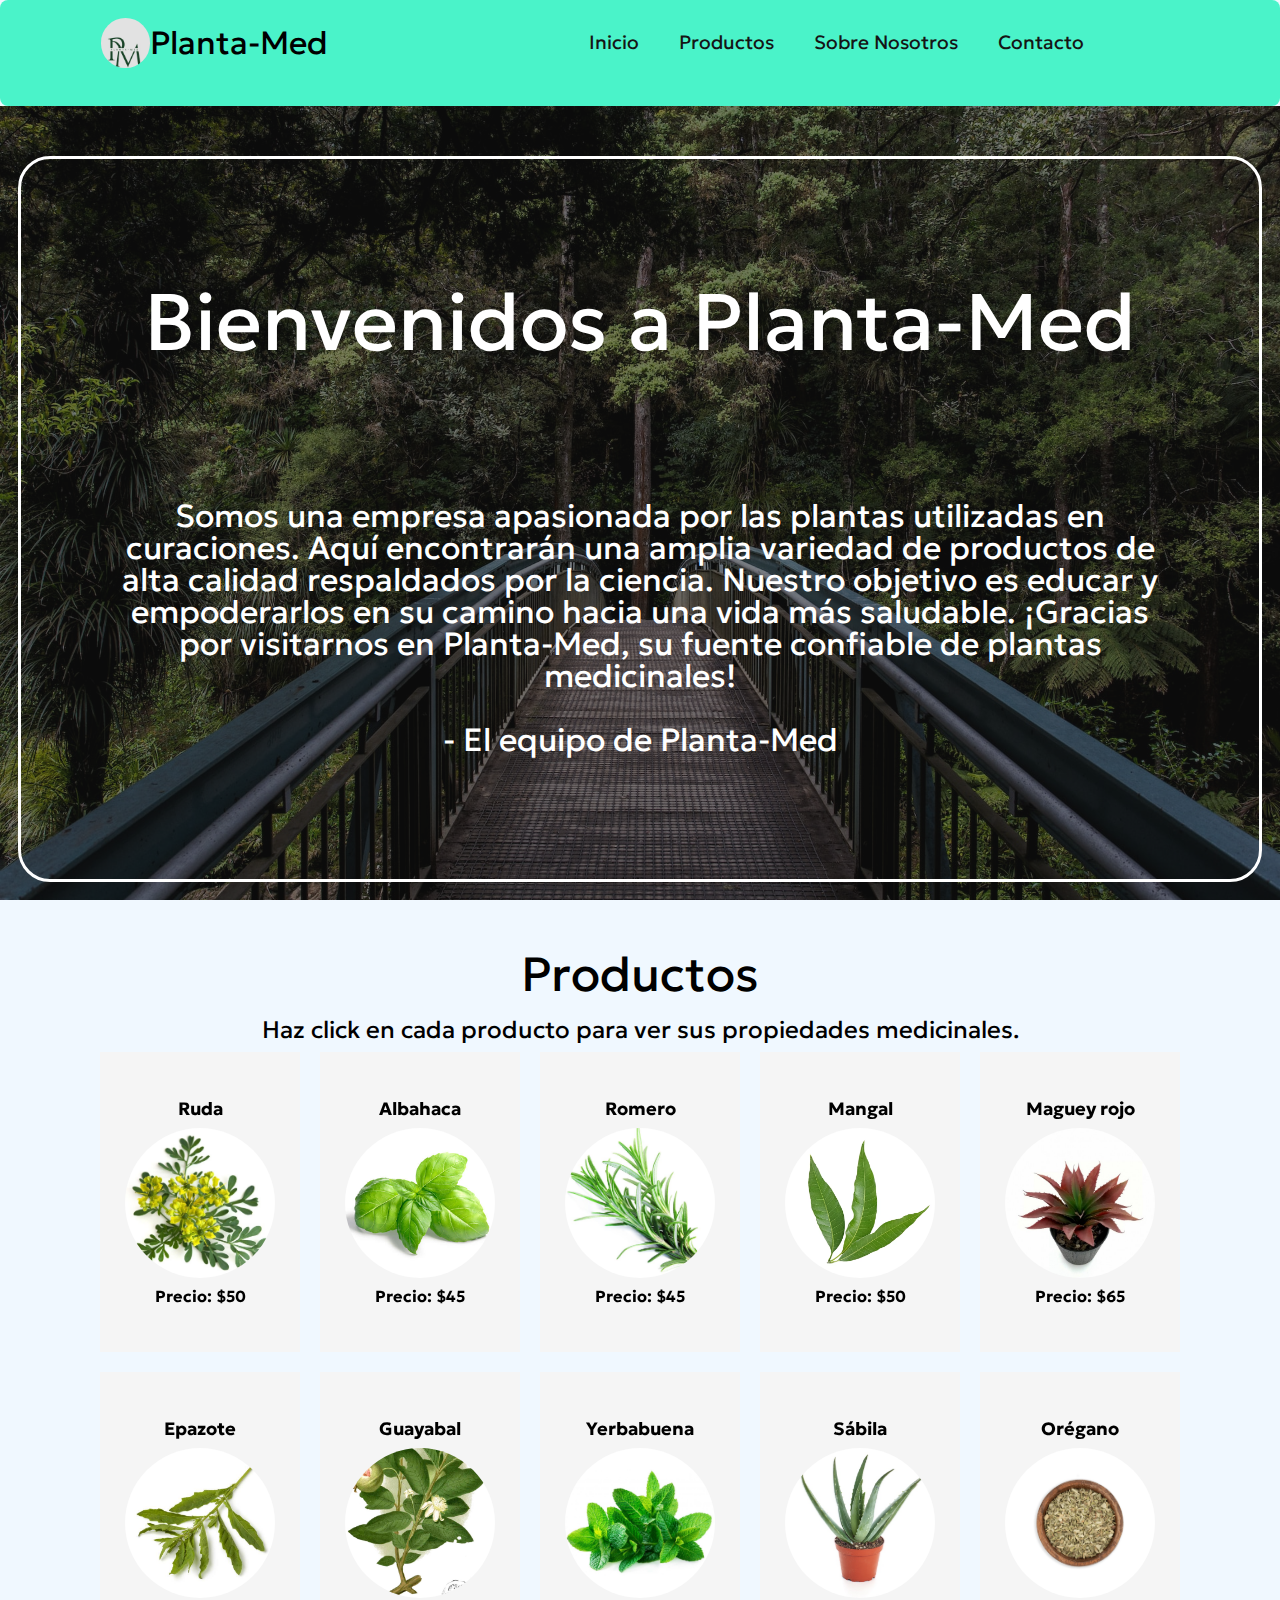
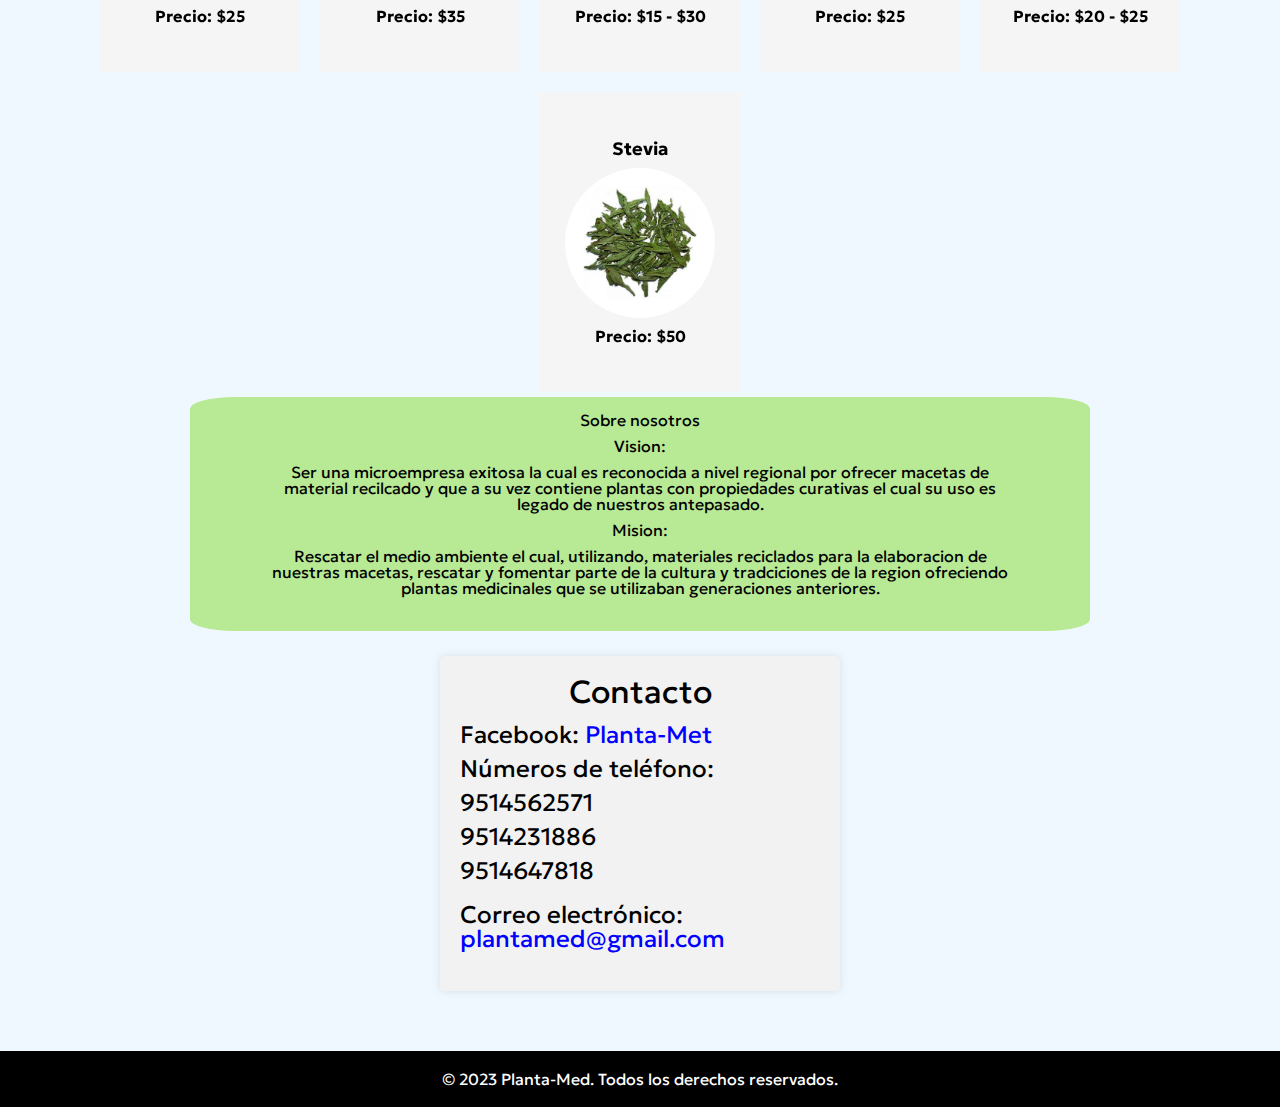
<file: index.html>
<!DOCTYPE html>
<html lang="en">

<head>
    <meta charset="UTF-8">
    <meta http-equiv="X-UA-Compatible" content="IE=edge">
    <meta name="viewport" content="width=device-width, initial-scale=1.0">
    <title>Planta-Med</title>
    <link rel="stylesheet" href="css/reset.css">
    <link rel="stylesheet" href="css/style.css">
</head>

<body>
    <header class="sticky">
        <div class="logo" id="sticky-header">
            <img src="img/logo.jpg" alt="PlantMed Logo" id="logo-img">
            <h1>Planta-Med</h1>
        </div>
        <nav>
            <ul>
                <li><a class="smooth-scroll" href="#inicio">Inicio</a></li>
                <li><a class="smooth-scroll" href="#productos">Productos</a></li>
                <li><a class="smooth-scroll" href="#sobre-nosotros">Sobre Nosotros</a></li>
                <li><a class="smooth-scroll" href="#contacto">Contacto</a></li>
            </ul>
        </nav>
    </header>
    <main>
        <div class="inicio" id="inicio">
            <div class="inicio-content">
                <h2>Bienvenidos a Planta-Med</h2>
                <p>Somos una empresa apasionada por las plantas utilizadas en curaciones. Aquí encontrarán una amplia
                    variedad de productos de alta calidad respaldados por la ciencia. Nuestro objetivo es educar y
                    empoderarlos en su camino hacia una vida más saludable. ¡Gracias por visitarnos en Planta-Med, su
                    fuente confiable de plantas medicinales!<br><br>- El equipo de Planta-Med</p>
            </div>
        </div>
        <div class="productos" id="productos">
            <h2>Productos</h2>
            <p>Haz click en cada producto para ver sus propiedades medicinales.</p>
            <div class="card-container">
                <div class="card">
                    <div class="card-inner">
                        <div class="card-front">
                            <div class="plant-name">Ruda</div>
                            <img class="plant-image" src="img/plants/ruda.jpg" alt="Ruda Image">
                            <div class="plant-price">Precio: $50</div>
                        </div>
                        <div class="card-back">
                            <div class="plant-details">
                                <h2>Ruda</h2>
                                <p>Tradicionalmente se ha utilizado como analgésico, antiespasmódico y estimulante del
                                    sistema circulatorio.</p>
                            </div>
                        </div>
                    </div>
                </div>
                <div class="card">
                    <div class="card-inner">
                        <div class="card-front">
                            <div class="plant-name">Albahaca</div>
                            <img class="plant-image" src="img/plants/albahaca.jpg" alt="Albahaca Image">
                            <div class="plant-price">Precio: $45</div>
                        </div>
                        <div class="card-back">
                            <div class="plant-details">
                                <h2>Albahaca</h2>
                                <p>Tiene propiedades antioxidantes y antiinflamatorias, además de ayudar en la digestión
                                    y aliviar el estrés.</p>
                            </div>
                        </div>
                    </div>
                </div>
                <div class="card">
                    <div class="card-inner">
                        <div class="card-front">
                            <div class="plant-name">Romero</div>
                            <img class="plant-image" src="img/plants/romero.jpg" alt="Romero Image">
                            <div class="plant-price">Precio: $45</div>
                        </div>
                        <div class="card-back">
                            <div class="plant-details">
                                <h2>Romero</h2>
                                <p>Conocido por sus propiedades estimulantes y tónicas, se utiliza para mejorar la
                                    circulación y aliviar dolores musculares.</p>
                            </div>
                        </div>
                    </div>
                </div>
                <div class="card">
                    <div class="card-inner">
                        <div class="card-front">
                            <div class="plant-name">Mangal</div>
                            <img class="plant-image" src="img/plants/mangal.png" alt="Mangal Image">
                            <div class="plant-price">Precio: $50</div>
                        </div>
                        <div class="card-back">
                            <div class="plant-details">
                                <h2>Mangal</h2>
                                <p>Las hojas del mangal se han utilizado como remedio para trastornos gastrointestinales
                                    y como diurético.</p>
                            </div>
                        </div>
                    </div>
                </div>
                <div class="card">
                    <div class="card-inner">
                        <div class="card-front">
                            <div class="plant-name">Maguey rojo</div>
                            <img class="plant-image" src="img/plants/magueyrojp.jpg" alt="Maguey Rojo Image">
                            <div class="plant-price">Precio: $65</div>
                        </div>
                        <div class="card-back">
                            <div class="plant-details">
                                <h2>Maguey rojo</h2>
                                <p>El maguey rojo se ha utilizado tradicionalmente para tratar problemas digestivos y
                                    aliviar dolores estomacales.</p>
                            </div>
                        </div>
                    </div>
                </div>
                <div class="card">
                    <div class="card-inner">
                        <div class="card-front">
                            <div class="plant-name">Epazote</div>
                            <img class="plant-image" src="img/plants/epazote.jpg" alt="Epazote Image">
                            <div class="plant-price">Precio: $25</div>
                        </div>
                        <div class="card-back">
                            <div class="plant-details">
                                <h2>Epazote</h2>
                                <p>Tiene propiedades carminativas y antiparasitarias, siendo utilizado para aliviar
                                    trastornos digestivos y eliminar parásitos intestinales.</p>
                            </div>
                        </div>
                    </div>
                </div>
                <div class="card">
                    <div class="card-inner">
                        <div class="card-front">
                            <div class="plant-name">Guayabal</div>
                            <img class="plant-image" src="img/plants/guayabal.jpg" alt="Guayabal Image">
                            <div class="plant-price">Precio: $35</div>
                        </div>
                        <div class="card-back">
                            <div class="plant-details">
                                <h2>Guayabal</h2>
                                <p>Las hojas del guayabal se han utilizado como antidiarreico y para tratar afecciones
                                    respiratorias como el asma.</p>
                            </div>
                        </div>
                    </div>
                </div>
                <div class="card">
                    <div class="card-inner">
                        <div class="card-front">
                            <div class="plant-name">Yerbabuena</div>
                            <img class="plant-image" src="img/plants/yerbabuena.jpg" alt="Yerbabuena Image">
                            <div class="plant-price">Precio: $15 - $30</div>
                        </div>
                        <div class="card-back">
                            <div class="plant-details">
                                <h2>Yerbabuena</h2>
                                <p>Conocida por sus propiedades digestivas y calmantes, se utiliza para aliviar dolores
                                    de cabeza, náuseas y problemas estomacales.</p>
                            </div>
                        </div>
                    </div>
                </div>
                <div class="card">
                    <div class="card-inner">
                        <div class="card-front">
                            <div class="plant-name">Sábila</div>
                            <img class="plant-image" src="img/plants/planta-sabila-producto.jpg" alt="Sábila Image">
                            <div class="plant-price">Precio: $25</div>
                        </div>
                        <div class="card-back">
                            <div class="plant-details">
                                <h2>Sábila</h2>
                                <p>La sábila es conocida por sus propiedades cicatrizantes y calmantes. Se utiliza
                                    tópicamente para tratar quemaduras, heridas y afecciones de la piel.</p>
                            </div>
                        </div>
                    </div>
                </div>
                <div class="card">
                    <div class="card-inner">
                        <div class="card-front">
                            <div class="plant-name">Orégano</div>
                            <img class="plant-image" src="img/plants/oregano.png" alt="Orégano Image">
                            <div class="plant-price">Precio: $20 - $25</div>
                        </div>
                        <div class="card-back">
                            <div class="plant-details">
                                <h2>Orégano</h2>
                                <p>Tiene propiedades antimicrobianas y antioxidantes, y se ha utilizado para aliviar
                                    dolores de garganta y trastornos respiratorios.</p>
                            </div>
                        </div>
                    </div>
                </div>
                <div class="card">
                    <div class="card-inner">
                        <div class="card-front">
                            <div class="plant-name">Stevia</div>
                            <img class="plant-image" src="img/plants/stevia.jpg" alt="Stevia Image">
                            <div class="plant-price">Precio: $50</div>
                        </div>
                        <div class="card-back">
                            <div class="plant-details">
                                <h2>Stevia</h2>
                                <p>La stevia es conocida como un edulcorante natural con bajo contenido calórico.
                                    También se ha utilizado para regular los niveles de azúcar en la sangre en personas
                                    con diabetes.</p>
                            </div>
                        </div>
                    </div>
                </div>
            </div>
        </div>
        <div class="sobre-nosotros" id="sobre-nosotros">
            <h2>Sobre nosotros</h2>
            <h3>Vision: </h3>
            <p>Ser una microempresa exitosa la cual es reconocida a nivel regional por ofrecer macetas de
                material recilcado y que a su vez contiene plantas con propiedades curativas el cual su uso es legado de
                nuestros antepasado.</p>
            <h3>Mision:</h3>
            <p>Rescatar el medio ambiente el cual, utilizando, materiales reciclados para la elaboracion de
                nuestras macetas, rescatar y fomentar parte de la cultura y tradciciones de la region ofreciendo plantas
                medicinales que se utilizaban generaciones anteriores.</p>
        </div>
        <div class="contacto" id="contacto">
            <h2>Contacto</h2>
            <ul>
                <li><strong>Facebook:</strong> <a
                        href="https://www.facebook.com/profile.php?id=100093360364496&mibextid=ZbWKwL">Planta-Met</a>
                </li>
                <li><strong>Números de teléfono:</strong></li>
                <ul>
                    <li>9514562571</li>
                    <li>9514231886</li>
                    <li>9514647818</li>
                </ul>
                <li><strong>Correo electrónico:</strong> <a href="mailto:plantamed@gmail.com">plantamed@gmail.com</a>
                </li>
            </ul>
        </div>
    </main>
    <footer class="footer">
        <div class="container">
            <p class="text-center">&copy; 2023 Planta-Med. Todos los derechos reservados.</p>
        </div>
    </footer>
    <script src="js/sticky-header.js"></script>
</body>

</html>
</file>
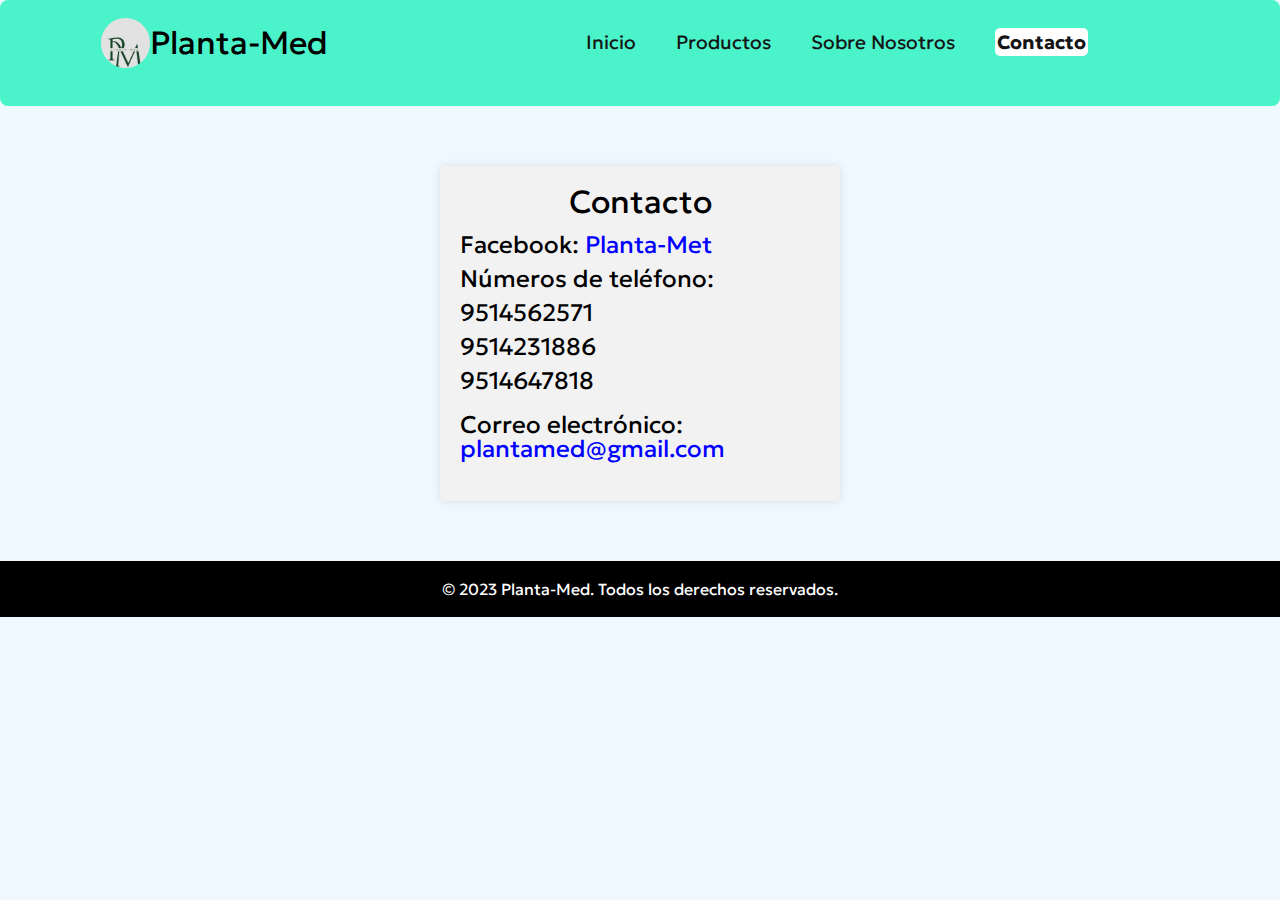
<file: contacto.html>
<!DOCTYPE html>
<html lang="es">

<head>
    <meta charset="UTF-8">
    <meta http-equiv="X-UA-Compatible" content="IE=edge">
    <meta name="viewport" content="width=device-width, initial-scale=1.0">
    <title>Contacto</title>
    <link rel="stylesheet" href="css/reset.css">
    <link rel="stylesheet" href="css/style.css">
</head>

<body>
    <header class="sticky">
        <div class="logo" id="sticky-header">
            <img src="img/logo.jpg" alt="PlantMed Logo" id="logo-img">
            <h1>Planta-Med</h1>
        </div>
        <nav>
            <ul>
                <li><a class="" href="index.html">Inicio</a></li>
                <li><a class="" href="productos.html">Productos</a></li>
                <li><a class="" href="sobre.html">Sobre Nosotros</a></li>
                <li><a class="activo" href="contacto.html">Contacto</a></li>
            </ul>
        </nav>
    </header>
    <main>
        <div class="contacto" id="contacto">
            <h2>Contacto</h2>
            <ul>
                <li><strong>Facebook:</strong> <a
                        href="https://www.facebook.com/profile.php?id=100093360364496&mibextid=ZbWKwL">Planta-Met</a>
                </li>
                <li><strong>Números de teléfono:</strong></li>
                <ul>
                    <li>9514562571</li>
                    <li>9514231886</li>
                    <li>9514647818</li>
                </ul>
                <li><strong>Correo electrónico:</strong> <a href="mailto:plantamed@gmail.com">plantamed@gmail.com</a>
                </li>
            </ul>
        </div>
    </main>
    <footer class="footer">
        <div class="container">
            <p class="text-center">&copy; 2023 Planta-Med. Todos los derechos reservados.</p>
        </div>
    </footer>
    <script src="js/sticky-header.js"></script>
</body>

</html>
</file>
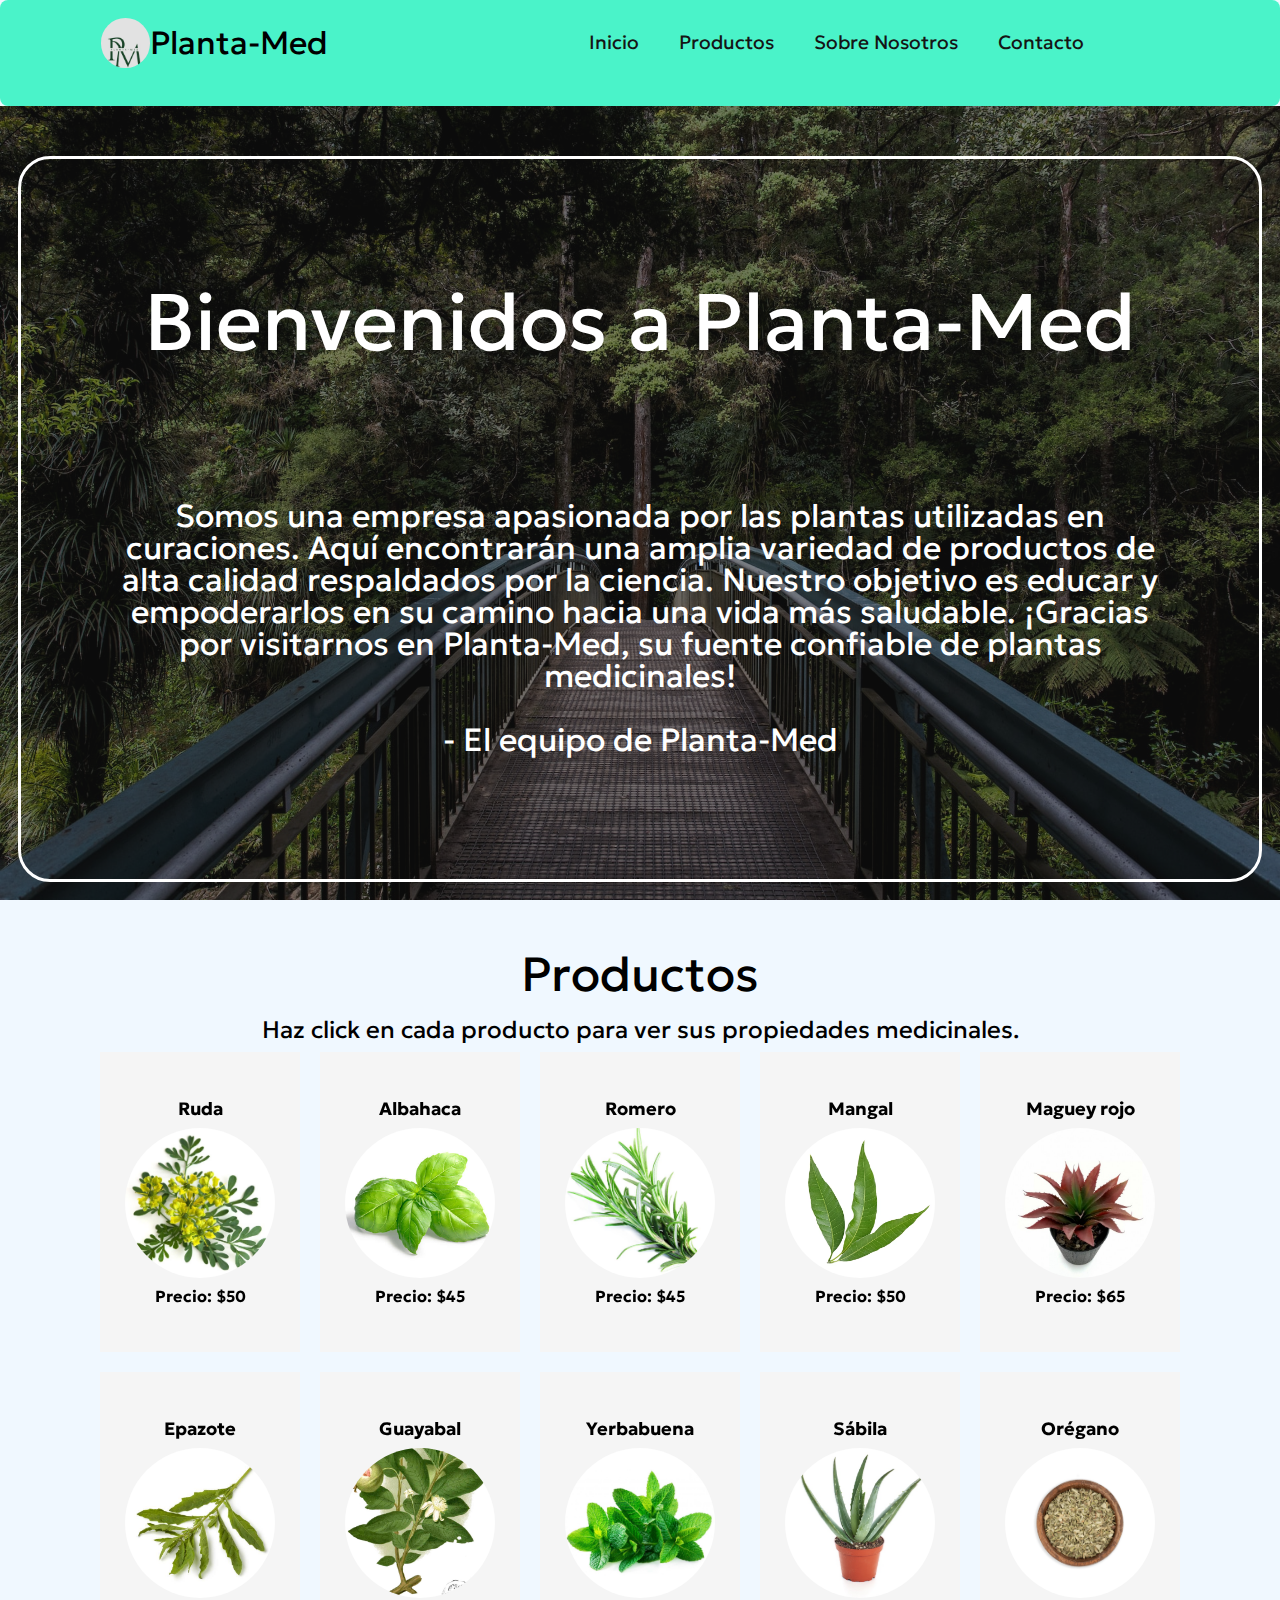
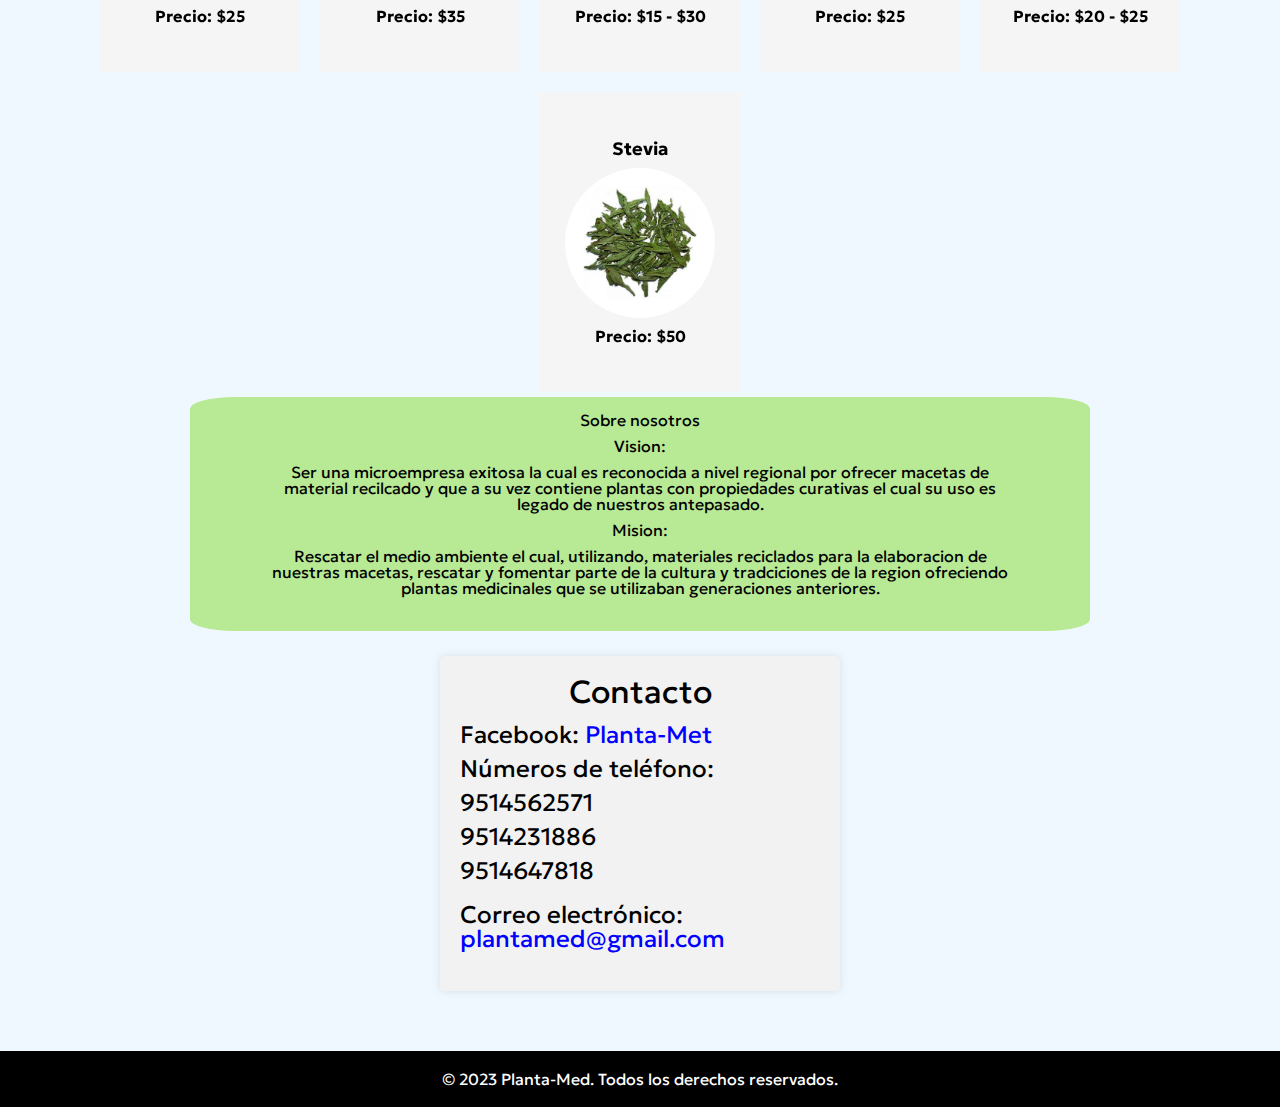
<file: inicio.html>
<!DOCTYPE html>
<html lang="en">

<head>
    <meta charset="UTF-8">
    <meta http-equiv="X-UA-Compatible" content="IE=edge">
    <meta name="viewport" content="width=device-width, initial-scale=1.0">
    <title>Planta-Med</title>
    <link rel="stylesheet" href="css/reset.css">
    <link rel="stylesheet" href="css/style.css">
    <!-- <link rel="stylesheet" href="css/chatgpt.css"> -->
</head>

<body>
    <header class="sticky">
        <div class="logo" id="sticky-header">
            <img src="img/logo.jpg" alt="PlantMed Logo" id="logo-img">
            <h1>Planta-Med</h1>
        </div>
        <nav>
            <ul>
                <li><a class="" href="index.html">Inicio</a></li>
                <li><a class="" href="productos.html">Productos</a></li>
                <li><a class="" href="sobre.html">Sobre Nosotros</a></li>
                <li><a class="" href="contacto.html">Contacto</a></li>
            </ul>
        </nav>
    </header>
    <main>
        <div class="inicio" id="inicio">
            <div class="inicio-content">
                <h2>Bienvenidos a Planta-Med</h2>
                <p>Somos una empresa apasionada por las plantas utilizadas en curaciones. Aquí encontrarán una amplia
                    variedad de productos de alta calidad respaldados por la ciencia. Nuestro objetivo es educar y
                    empoderarlos en su camino hacia una vida más saludable. ¡Gracias por visitarnos en Planta-Med, su
                    fuente confiable de plantas medicinales!<br><br>- El equipo de Planta-Med</p>
            </div>
        </div>
        <div class="productos" id="productos">
            <h2>Productos</h2>
            <p>Haz click en cada producto para ver sus propiedades medicinales.</p>
            <div class="card-container">
                <div class="card">
                    <div class="card-inner">
                        <div class="card-front">
                            <div class="plant-name">Ruda</div>
                            <img class="plant-image" src="img/plants/ruda.jpg" alt="Ruda Image">
                            <div class="plant-price">Precio: $50</div>
                        </div>
                        <div class="card-back">
                            <div class="plant-details">
                                <h2>Ruda</h2>
                                <p>Tradicionalmente se ha utilizado como analgésico, antiespasmódico y estimulante del
                                    sistema circulatorio.</p>
                            </div>
                        </div>
                    </div>
                </div>
                <div class="card">
                    <div class="card-inner">
                        <div class="card-front">
                            <div class="plant-name">Albahaca</div>
                            <img class="plant-image" src="img/plants/albahaca.jpg" alt="Albahaca Image">
                            <div class="plant-price">Precio: $45</div>
                        </div>
                        <div class="card-back">
                            <div class="plant-details">
                                <h2>Albahaca</h2>
                                <p>Tiene propiedades antioxidantes y antiinflamatorias, además de ayudar en la digestión
                                    y aliviar el estrés.</p>
                            </div>
                        </div>
                    </div>
                </div>
                <div class="card">
                    <div class="card-inner">
                        <div class="card-front">
                            <div class="plant-name">Romero</div>
                            <img class="plant-image" src="img/plants/romero.jpg" alt="Romero Image">
                            <div class="plant-price">Precio: $45</div>
                        </div>
                        <div class="card-back">
                            <div class="plant-details">
                                <h2>Romero</h2>
                                <p>Conocido por sus propiedades estimulantes y tónicas, se utiliza para mejorar la
                                    circulación y aliviar dolores musculares.</p>
                            </div>
                        </div>
                    </div>
                </div>
                <div class="card">
                    <div class="card-inner">
                        <div class="card-front">
                            <div class="plant-name">Mangal</div>
                            <img class="plant-image" src="img/plants/mangal.png" alt="Mangal Image">
                            <div class="plant-price">Precio: $50</div>
                        </div>
                        <div class="card-back">
                            <div class="plant-details">
                                <h2>Mangal</h2>
                                <p>Las hojas del mangal se han utilizado como remedio para trastornos gastrointestinales
                                    y como diurético.</p>
                            </div>
                        </div>
                    </div>
                </div>
                <div class="card">
                    <div class="card-inner">
                        <div class="card-front">
                            <div class="plant-name">Maguey rojo</div>
                            <img class="plant-image" src="img/plants/magueyrojp.jpg" alt="Maguey Rojo Image">
                            <div class="plant-price">Precio: $65</div>
                        </div>
                        <div class="card-back">
                            <div class="plant-details">
                                <h2>Maguey rojo</h2>
                                <p>El maguey rojo se ha utilizado tradicionalmente para tratar problemas digestivos y
                                    aliviar dolores estomacales.</p>
                            </div>
                        </div>
                    </div>
                </div>
                <div class="card">
                    <div class="card-inner">
                        <div class="card-front">
                            <div class="plant-name">Epazote</div>
                            <img class="plant-image" src="img/plants/epazote.jpg" alt="Epazote Image">
                            <div class="plant-price">Precio: $25</div>
                        </div>
                        <div class="card-back">
                            <div class="plant-details">
                                <h2>Epazote</h2>
                                <p>Tiene propiedades carminativas y antiparasitarias, siendo utilizado para aliviar
                                    trastornos digestivos y eliminar parásitos intestinales.</p>
                            </div>
                        </div>
                    </div>
                </div>
                <div class="card">
                    <div class="card-inner">
                        <div class="card-front">
                            <div class="plant-name">Guayabal</div>
                            <img class="plant-image" src="img/plants/guayabal.jpg" alt="Guayabal Image">
                            <div class="plant-price">Precio: $35</div>
                        </div>
                        <div class="card-back">
                            <div class="plant-details">
                                <h2>Guayabal</h2>
                                <p>Las hojas del guayabal se han utilizado como antidiarreico y para tratar afecciones
                                    respiratorias como el asma.</p>
                            </div>
                        </div>
                    </div>
                </div>
                <div class="card">
                    <div class="card-inner">
                        <div class="card-front">
                            <div class="plant-name">Yerbabuena</div>
                            <img class="plant-image" src="img/plants/yerbabuena.jpg" alt="Yerbabuena Image">
                            <div class="plant-price">Precio: $15 - $30</div>
                        </div>
                        <div class="card-back">
                            <div class="plant-details">
                                <h2>Yerbabuena</h2>
                                <p>Conocida por sus propiedades digestivas y calmantes, se utiliza para aliviar dolores
                                    de cabeza, náuseas y problemas estomacales.</p>
                            </div>
                        </div>
                    </div>
                </div>
                <div class="card">
                    <div class="card-inner">
                        <div class="card-front">
                            <div class="plant-name">Sábila</div>
                            <img class="plant-image" src="img/plants/planta-sabila-producto.jpg" alt="Sábila Image">
                            <div class="plant-price">Precio: $25</div>
                        </div>
                        <div class="card-back">
                            <div class="plant-details">
                                <h2>Sábila</h2>
                                <p>La sábila es conocida por sus propiedades cicatrizantes y calmantes. Se utiliza
                                    tópicamente para tratar quemaduras, heridas y afecciones de la piel.</p>
                            </div>
                        </div>
                    </div>
                </div>
                <div class="card">
                    <div class="card-inner">
                        <div class="card-front">
                            <div class="plant-name">Orégano</div>
                            <img class="plant-image" src="img/plants/oregano.png" alt="Orégano Image">
                            <div class="plant-price">Precio: $20 - $25</div>
                        </div>
                        <div class="card-back">
                            <div class="plant-details">
                                <h2>Orégano</h2>
                                <p>Tiene propiedades antimicrobianas y antioxidantes, y se ha utilizado para aliviar
                                    dolores de garganta y trastornos respiratorios.</p>
                            </div>
                        </div>
                    </div>
                </div>
                <div class="card">
                    <div class="card-inner">
                        <div class="card-front">
                            <div class="plant-name">Stevia</div>
                            <img class="plant-image" src="img/plants/stevia.jpg" alt="Stevia Image">
                            <div class="plant-price">Precio: $50</div>
                        </div>
                        <div class="card-back">
                            <div class="plant-details">
                                <h2>Stevia</h2>
                                <p>La stevia es conocida como un edulcorante natural con bajo contenido calórico.
                                    También se ha utilizado para regular los niveles de azúcar en la sangre en personas
                                    con diabetes.</p>
                            </div>
                        </div>
                    </div>
                </div>
            </div>
        </div>
        <div class="sobre-nosotros" id="sobre-nosotros">
            <h2>Sobre nosotros</h2>
            <h3>Vision: </h3>
            <p>Ser una microempresa exitosa la cual es reconocida a nivel regional por ofrecer macetas de
                material recilcado y que a su vez contiene plantas con propiedades curativas el cual su uso es legado de
                nuestros antepasado.</p>
            <h3>Mision:</h3>
            <p>Rescatar el medio ambiente el cual, utilizando, materiales reciclados para la elaboracion de
                nuestras macetas, rescatar y fomentar parte de la cultura y tradciciones de la region ofreciendo plantas
                medicinales que se utilizaban generaciones anteriores.</p>
        </div>
        <div class="contacto" id="contacto">
            <h2>Contacto</h2>
            <ul>
                <li><strong>Facebook:</strong> <a
                        href="https://www.facebook.com/profile.php?id=100093360364496&mibextid=ZbWKwL">Planta-Met</a>
                </li>
                <li><strong>Números de teléfono:</strong></li>
                <ul>
                    <li>9514562571</li>
                    <li>9514231886</li>
                    <li>9514647818</li>
                </ul>
                <li><strong>Correo electrónico:</strong> <a href="mailto:plantamed@gmail.com">plantamed@gmail.com</a>
                </li>
            </ul>
        </div>
    </main>
    <footer class="footer">
        <div class="container">
            <p class="text-center">&copy; 2023 Planta-Med. Todos los derechos reservados.</p>
        </div>
    </footer>
    <script src="js/sticky-header.js"></script>
</body>

</html>
</file>
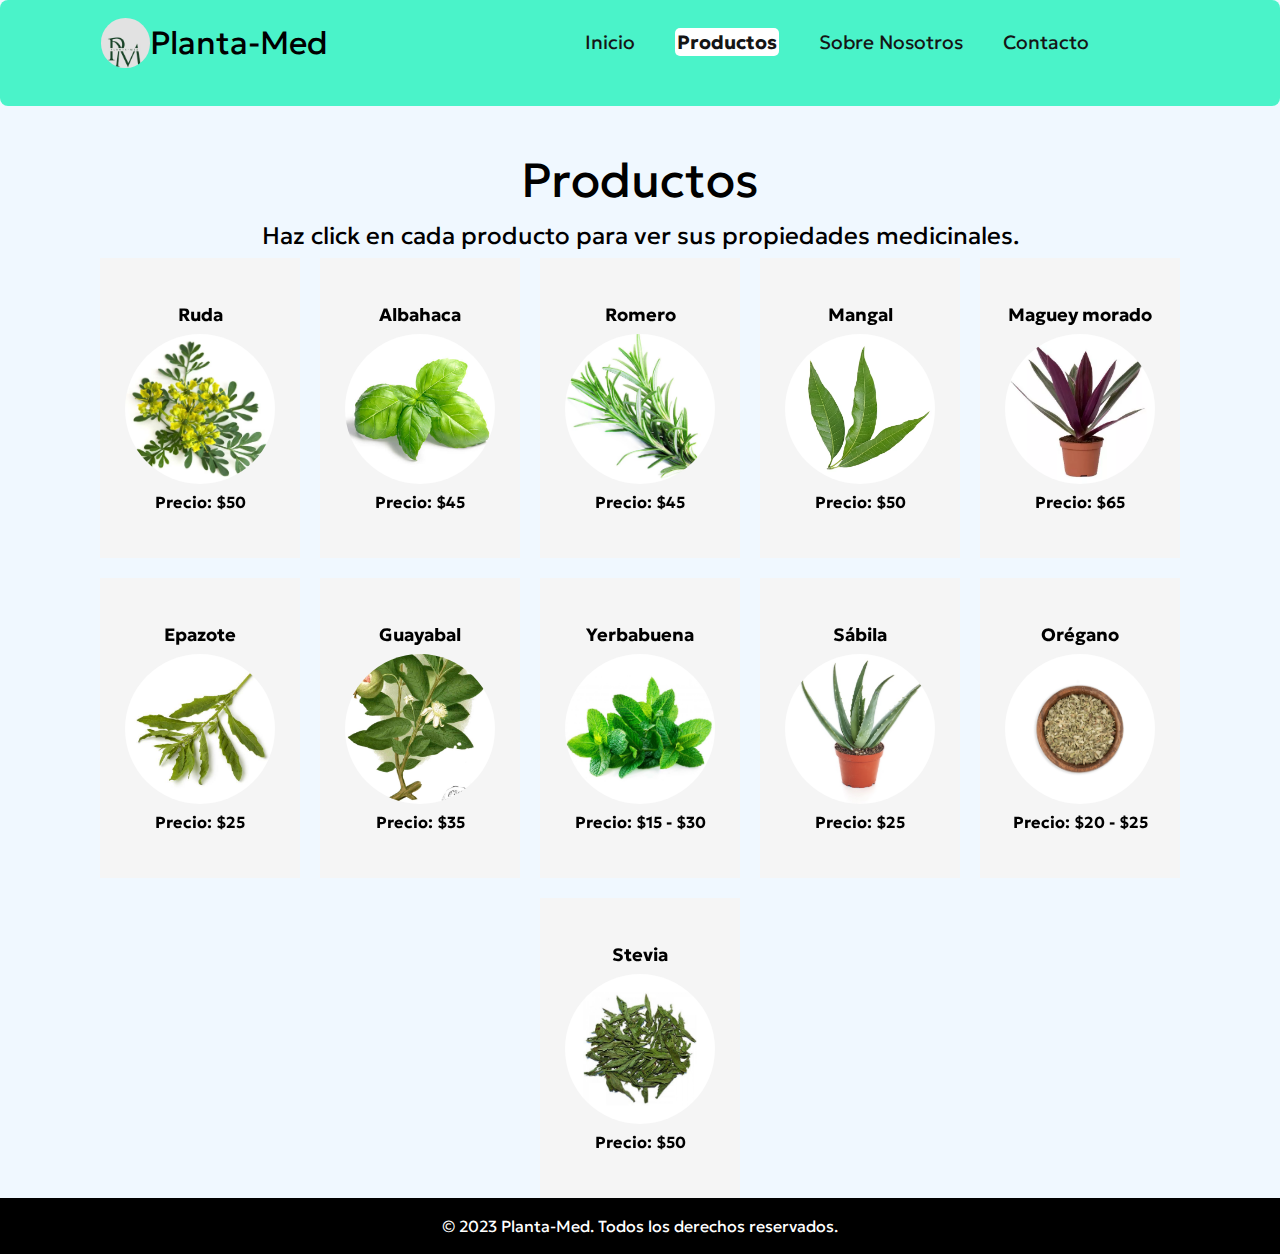
<file: productos.html>
<!DOCTYPE html>
<html lang="es">

<head>
    <meta charset="UTF-8">
    <meta http-equiv="X-UA-Compatible" content="IE=edge">
    <meta name="viewport" content="width=device-width, initial-scale=1.0">
    <title>Productos</title>
    <link rel="stylesheet" href="css/reset.css">
    <link rel="stylesheet" href="css/style.css">
</head>

<body>
    <header class="sticky">
        <div class="logo" id="sticky-header">
            <img src="img/logo.jpg" alt="PlantMed Logo" id="logo-img">
            <h1>Planta-Med</h1>
        </div>
        <nav>
            <ul>
                <li><a class="" href="index.html">Inicio</a></li>
                <li><a class="activo" href="productos.html">Productos</a></li>
                <li><a class="" href="sobre.html">Sobre Nosotros</a></li>
                <li><a class="" href="contacto.html">Contacto</a></li>
            </ul>
        </nav>
    </header>
    <main>
        <div class="productos" id="productos">
            <h2>Productos</h2>
            <p>Haz click en cada producto para ver sus propiedades medicinales.</p>
            <div class="card-container">
                <div class="card">
                    <div class="card-inner">
                        <div class="card-front">
                            <div class="plant-name">Ruda</div>
                            <img class="plant-image" src="img/plants/ruda.jpg" alt="Ruda Image">
                            <div class="plant-price">Precio: $50</div>
                        </div>
                        <div class="card-back">
                            <div class="plant-details">
                                <h2>Ruda</h2>
                                <p>Tradicionalmente se ha utilizado como analgésico, antiespasmódico y estimulante del
                                    sistema circulatorio.</p>
                            </div>
                        </div>
                    </div>
                </div>
                <div class="card">
                    <div class="card-inner">
                        <div class="card-front">
                            <div class="plant-name">Albahaca</div>
                            <img class="plant-image" src="img/plants/albahaca.jpg" alt="Albahaca Image">
                            <div class="plant-price">Precio: $45</div>
                        </div>
                        <div class="card-back">
                            <div class="plant-details">
                                <h2>Albahaca</h2>
                                <p>Tiene propiedades antioxidantes y antiinflamatorias, además de ayudar en la digestión
                                    y aliviar el estrés.</p>
                            </div>
                        </div>
                    </div>
                </div>
                <div class="card">
                    <div class="card-inner">
                        <div class="card-front">
                            <div class="plant-name">Romero</div>
                            <img class="plant-image" src="img/plants/romero.jpg" alt="Romero Image">
                            <div class="plant-price">Precio: $45</div>
                        </div>
                        <div class="card-back">
                            <div class="plant-details">
                                <h2>Romero</h2>
                                <p>Conocido por sus propiedades estimulantes y tónicas, se utiliza para mejorar la
                                    circulación y aliviar dolores musculares.</p>
                            </div>
                        </div>
                    </div>
                </div>
                <div class="card">
                    <div class="card-inner">
                        <div class="card-front">
                            <div class="plant-name">Mangal</div>
                            <img class="plant-image" src="img/plants/mangal.png" alt="Mangal Image">
                            <div class="plant-price">Precio: $50</div>
                        </div>
                        <div class="card-back">
                            <div class="plant-details">
                                <h2>Mangal</h2>
                                <p>Las hojas del mangal se han utilizado como remedio para trastornos gastrointestinales
                                    y como diurético.</p>
                            </div>
                        </div>
                    </div>
                </div>
                <div class="card">
                    <div class="card-inner">
                        <div class="card-front">
                            <div class="plant-name">Maguey morado</div>
                            <img class="plant-image" src="img/plants/magueymorado.png" alt="Maguey Rojo Image">
                            <div class="plant-price">Precio: $65</div>
                        </div>
                        <div class="card-back">
                            <div class="plant-details">
                                <h2>Maguey rojo</h2>
                                <p>Se ha utilizado tradicionalmente para tratar enfermedades gastrointestinales y problemas respiratorios. También se ha utilizado para tratar quemaduras y heridas.</p>
                            </div>
                        </div>
                    </div>
                </div>
                <div class="card">
                    <div class="card-inner">
                        <div class="card-front">
                            <div class="plant-name">Epazote</div>
                            <img class="plant-image" src="img/plants/epazote.jpg" alt="Epazote Image">
                            <div class="plant-price">Precio: $25</div>
                        </div>
                        <div class="card-back">
                            <div class="plant-details">
                                <h2>Epazote</h2>
                                <p>Tiene propiedades carminativas y antiparasitarias, siendo utilizado para aliviar
                                    trastornos digestivos y eliminar parásitos intestinales.</p>
                            </div>
                        </div>
                    </div>
                </div>
                <div class="card">
                    <div class="card-inner">
                        <div class="card-front">
                            <div class="plant-name">Guayabal</div>
                            <img class="plant-image" src="img/plants/guayabal.jpg" alt="Guayabal Image">
                            <div class="plant-price">Precio: $35</div>
                        </div>
                        <div class="card-back">
                            <div class="plant-details">
                                <h2>Guayabal</h2>
                                <p>Las hojas del guayabal se han utilizado como antidiarreico y para tratar afecciones
                                    respiratorias como el asma.</p>
                            </div>
                        </div>
                    </div>
                </div>
                <div class="card">
                    <div class="card-inner">
                        <div class="card-front">
                            <div class="plant-name">Yerbabuena</div>
                            <img class="plant-image" src="img/plants/yerbabuena.jpg" alt="Yerbabuena Image">
                            <div class="plant-price">Precio: $15 - $30</div>
                        </div>
                        <div class="card-back">
                            <div class="plant-details">
                                <h2>Yerbabuena</h2>
                                <p>Conocida por sus propiedades digestivas y calmantes, se utiliza para aliviar dolores
                                    de cabeza, náuseas y problemas estomacales.</p>
                            </div>
                        </div>
                    </div>
                </div>
                <div class="card">
                    <div class="card-inner">
                        <div class="card-front">
                            <div class="plant-name">Sábila</div>
                            <img class="plant-image" src="img/plants/planta-sabila-producto.jpg" alt="Sábila Image">
                            <div class="plant-price">Precio: $25</div>
                        </div>
                        <div class="card-back">
                            <div class="plant-details">
                                <h2>Sábila</h2>
                                <p>La sábila es conocida por sus propiedades cicatrizantes y calmantes. Se utiliza
                                    tópicamente para tratar quemaduras, heridas y afecciones de la piel.</p>
                            </div>
                        </div>
                    </div>
                </div>
                <div class="card">
                    <div class="card-inner">
                        <div class="card-front">
                            <div class="plant-name">Orégano</div>
                            <img class="plant-image" src="img/plants/oregano.png" alt="Orégano Image">
                            <div class="plant-price">Precio: $20 - $25</div>
                        </div>
                        <div class="card-back">
                            <div class="plant-details">
                                <h2>Orégano</h2>
                                <p>Tiene propiedades antimicrobianas y antioxidantes, y se ha utilizado para aliviar
                                    dolores de garganta y trastornos respiratorios.</p>
                            </div>
                        </div>
                    </div>
                </div>
                <div class="card">
                    <div class="card-inner">
                        <div class="card-front">
                            <div class="plant-name">Stevia</div>
                            <img class="plant-image" src="img/plants/stevia.jpg" alt="Stevia Image">
                            <div class="plant-price">Precio: $50</div>
                        </div>
                        <div class="card-back">
                            <div class="plant-details">
                                <h2>Stevia</h2>
                                <p>La stevia es conocida como un edulcorante natural con bajo contenido calórico.
                                    También se ha utilizado para regular los niveles de azúcar en la sangre en personas
                                    con diabetes.</p>
                            </div>
                        </div>
                    </div>
                </div>
            </div>
        </div>
    </main>
    <footer class="footer">
        <div class="container">
            <p class="text-center">&copy; 2023 Planta-Med. Todos los derechos reservados.</p>
        </div>
    </footer>
    <script src="js/sticky-header.js"></script>
</body>

</html>
</file>
<file: css/style.css>
@import url('https://fonts.googleapis.com/css2?family=Geologica&display=swap');

* {
    box-sizing: border-box;
    font-family: 'Geologica', sans-serif;
}

a,
h1,
h2,
h3,
p {
    font-family: 'Geologica', sans-serif;
}

a {
    text-decoration: none;
}

body {
    background-color: aliceblue;
    width: 100vw;
    margin: 0;
    padding: 0;
    padding-top: 106px;
    overflow-x: hidden;
}

/* Encabezado y barra de navegacion */
header {
    max-width: 1580px;
    max-height: 106px;
    margin: 0 10px 0 10px;
    padding: 18px;
    display: flex;
    justify-content: space-evenly;
    z-index: 101;
}

header::after {
    content: "";
    display: block;
    width: 100%;
    height: 106px;
    background-color: #4af3c9;
    /* Use rgba for transparency */
    position: absolute;
    top: 0;
    left: -10px;
    z-index: 99;
    border-radius: .5rem;
}

#sticky-header {
    position: sticky;
    top: 0;
    /* background-color: white; */
    z-index: 100;
}

.sticky {
    position: fixed;
    width: 100%;
    top: 0;
    box-shadow: 0px 2px 4px rgba(0, 0, 0, 0.1);
}

.logo {
    display: inline-flex;
    font-size: 2rem;
    width: 30%;
    height: 100%;
    justify-content: center;
    align-items: center;
}

#logo-img {
    height: 50px;
    border-radius: 25px;
}

nav {
    width: 70%;
    z-index: 101;
}

nav>ul {
    height: 100%;
    width: 100%;
    display: inline-flex;
    justify-content: center;
    gap: 2.5rem;
    font-size: 1.2rem;
    align-items: center;
}

nav>ul>li>a {
    color: #151515;
}

/* Inicio */
.inicio {
    width: 100%;
    margin: 0;
    padding: 18px;
    padding-top: 50px;
    background-image: url("../img/img1.jpg");
    height: calc(100vh - 106px);
    background-repeat: no-repeat;
    background-size: cover;
    background-position: center;
    position: relative;
    /* z-index: 1; */
}

.inicio::after {
    content: "";
    display: block;
    width: 100%;
    height: calc(100vh - 106px);
    background-color: rgba(21, 21, 21, 0.5);
    /* Use rgba for transparency */
    position: absolute;
    top: 0;
    left: 0;
    z-index: 1;
}

.inicio-content {
    position: relative;
    z-index: 2;
    /* Added z-index to place the content above the pseudo-element */
    width: 100%;
    margin: 0 auto;
    height: 100%;
    max-width: 1580px;
    border: solid;
    border-color: #fff;
    border-radius: 2rem;
    text-align: center;
    display: flex;
    flex-direction: column;
    justify-content: space-evenly;
    padding: 0 100px;
}

.inicio h2 {
    color: white;
    font-size: 5rem;
    margin-bottom: 1rem;
}

.inicio p {
    color: white;
    font-size: 2rem;
}


/* Productos */
.productos {
    text-align: center;
    max-width: 1580;
}

.productos>h2 {
    margin-top: 50px;
    margin-bottom: 20px;
    font-size: 3rem;
}

.productos>p {
    margin: 10px auto 10px auto;
    font-size: 1.5rem;
}

.card-container {
    display: flex;
    flex-wrap: wrap;
    justify-content: center;
    gap: 20px;
}

.card {
    width: 200px;
    height: 300px;
    perspective: 1000px;
}

.card-inner {
    position: relative;
    width: 100%;
    height: 100%;
    transition: transform 0.6s;
    transform-style: preserve-3d;
}

.card:hover .card-inner {
    transform: rotateY(180deg);
}

.card-front,
.card-back {
    position: absolute;
    width: 100%;
    height: 100%;
    backface-visibility: hidden;
}

.card-front {
    background-color: #f5f5f5;
    display: flex;
    flex-direction: column;
    justify-content: center;
    align-items: center;
    padding: 20px;
}

.card-back {
    background-color: #b8e994;
    transform: rotateY(180deg);
    display: flex;
    flex-direction: column;
    justify-content: center;
    align-items: center;
    padding: 20px;
}

.plant-name {
    font-size: 18px;
    font-weight: bold;
    margin-bottom: 10px;
}

.plant-image {
    width: 150px;
    height: 150px;
    object-fit: cover;
    border-radius: 50%;
    margin-bottom: 10px;
}

.plant-price {
    font-size: 16px;
    font-weight: bold;
}

.plant-details {
    color: black;
    font-size: 1.25rem;
    margin-top: 10px;
    text-align: center;
}

/* Sobre Nosotros */
.sobre-nosotros::before {
    content: "";
    position: absolute;
    top: -15px;
    left: -10%;
    /* left: calc(-100vw/2); */
    /* width: calc(100vw + 100vw/2); */
    width: 120%;
    height: calc(100% + 50px);
    background-color: #b8e994;
    z-index: -1;
    border-radius: 5%;
}

.sobre-nosotros {
    position: relative;
    width: 70%;
    max-width: 750px;
    margin: 20px auto 20px auto;
    text-align: center;
    display: flex;
    flex-direction: column;
    gap: 10px;
}

.sobre-nostros-apartado>h2 {
    font-size: 3rem;
}

.sobre-nostros-apartado>h3 {
    font-size: 2.7rem;
}

.sobre-nostros-apartado>p {
    font-size: 1.8rem;
}

.icon{
    font-size: 5rem;
}

/* Contacto */
.contacto {
    background-color: #f2f2f2;
    padding: 20px;
    margin: 60px auto;
    max-width: 400px;
    border-radius: 5px;
    text-align: center;
    font-size: 1.5rem;
    box-shadow: 0 0 10px rgba(0, 0, 0, 0.1);
}

.contacto h2 {
    margin-bottom: 15px;
    font-size: 2rem;
}

.contacto ul {
    list-style-type: none;
    padding: 0;
    margin-bottom: 20px;
    text-align: left;
}

.contacto li {
    margin-bottom: 10px;
}

.contacto a {
    color: blue;
    text-decoration: none;
}

.contacto a:hover {
    text-decoration: underline;
}


/* Footer */
.footer {
    background-color: black;
    color: white;
    padding: 20px;
    text-align: center;
}

.footer p {
    margin: 0;
}

@media screen and (max-width: 768px) {
    * {
        max-width: 750px;
    }

    h1 {
        font-size: 2.5rem;
    }

    header {
        flex-direction: column;
        justify-content: center;
    }

    .logo {
        width: 100%;
    }

    nav {
        width: 100%;
        margin-top: 10px;
    }

    nav>ul {
        width: 100%;
        display: inline-flex;
        justify-content: space-around;
        align-items: center;
        gap: 1rem;
    }

    nav>ul>li>a {
        font-size: 1.3rem;
    }

    .inicio-content {
        padding: 10px;
        margin: auto;
    }

    .inicio h2 {
        font-size: 3rem;
    }

    .inicio p {
        font-size: 1.5rem;
    }

}

.activo {
    font-weight: bold;
    /* text-decoration-line: underline; */
    background-color: #fff;
    padding: 2px;
    border-radius: 5px;
}
</file>
<file: css/chatgpt.css>
* {
    box-sizing: border-box;
}

body {
    width: 100vw;
    margin: 0;
    padding: 0;
    padding-top: 106px;
    background-color: #f5f5f5;
    color: #333333;
}

a {
    text-decoration: none;
    color: #333333;
}

/* Encabezado y barra de navegacion */
header {
    max-width: 1580px;
    max-height: 106px;
    margin: 0 10px 0 10px;
    padding: 18px;
    display: flex;
    justify-content: space-evenly;
    z-index: 101;
    background-color: #ffffff;
}

header::after {
    content: "";
    display: block;
    width: 100%;
    height: 106px;
    background-color: #ffffff;
    position: absolute;
    top: 0;
    left: -10px;
    z-index: 99;
    border-radius: .5rem;
}

#sticky-header {
    position: sticky;
    top: 0;
    background-color: white;
    z-index: 100;
}

.sticky {
    position: fixed;
    width: 100%;
    top: 0;
    box-shadow: 0px 2px 4px rgba(0, 0, 0, 0.1);
}

.logo {
    display: inline-flex;
    font-size: 2rem;
    width: 30%;
    height: 100%;
    justify-content: center;
    align-items: center;
}

#logo-img {
    height: 50px;
    border-radius: 25px;
}

nav {
    width: 70%;
    z-index: 101;
}

nav>ul {
    height: 100%;
    width: 100%;
    display: inline-flex;
    justify-content: center;
    gap: 2.5rem;
    font-size: 1.2rem;
    align-items: center;
}

nav>ul>li>a {
    color: #333333;
}

/* Inicio */
.inicio {
    width: 100%;
    padding: 60px 0;
    text-align: center;
    background-color: #ffffff;
}

.inicio-content {
    max-width: 1200px;
    margin: 0 auto;
}

.inicio h2 {
    font-size: 2.5rem;
    margin-bottom: 20px;
    color: #333333;
}

.inicio p {
    font-size: 1.2rem;
    line-height: 1.8;
    color: #777777;
}

/* Productos */
.productos {
    width: 100%;
    padding: 60px 0;
    text-align: center;
    background-color: #f5f5f5;
}

.productos h2 {
    font-size: 2.5rem;
    margin-bottom: 20px;
    color: #333333;
}

.productos p {
    font-size: 1.2rem;
    line-height: 1.8;
    color: #777777;
}

.card-container {
    display: flex;
    flex-wrap: wrap;
    justify-content: center;
    gap: 30px;
}

.card {
    position: relative;
    width: 250px;
    height: 350px;
    border-radius: 10px;
    background-color: #ffffff;
    box-shadow: 0px 2px 4px rgba(0, 0, 0, 0.1);
    transition: transform 0.3s ease-in-out;
    cursor: pointer;
}

.card:hover {
    transform: translateY(-5px);
}

.card img {
    width: 100%;
    height: 60%;
    object-fit: cover;
    border-radius: 10px 10px 0 0;
}

.card-content {
    padding: 20px;
}

.card-title {
    font-size: 1.2rem;
    font-weight: bold;
    color: #333333;
    margin-bottom: 10px;
}

.card-description {
    font-size: 1rem;
    color: #777777;
}

/* Footer */
footer {
    width: 100%;
    padding: 30px 0;
    text-align: center;
    background-color: #ffffff;
}

.footer-content {
    max-width: 1200px;
    margin: 0 auto;
}

.footer-logo {
    font-size: 2rem;
    margin-bottom: 20px;
    color: #333333;
}

.footer-links {
    display: flex;
    justify-content: center;
    gap: 30px;
    margin-bottom: 20px;
}

.footer-links a {
    color: #333333;
}

.footer-text {
    font-size: 1rem;
    color: #777777;
}
</file>
